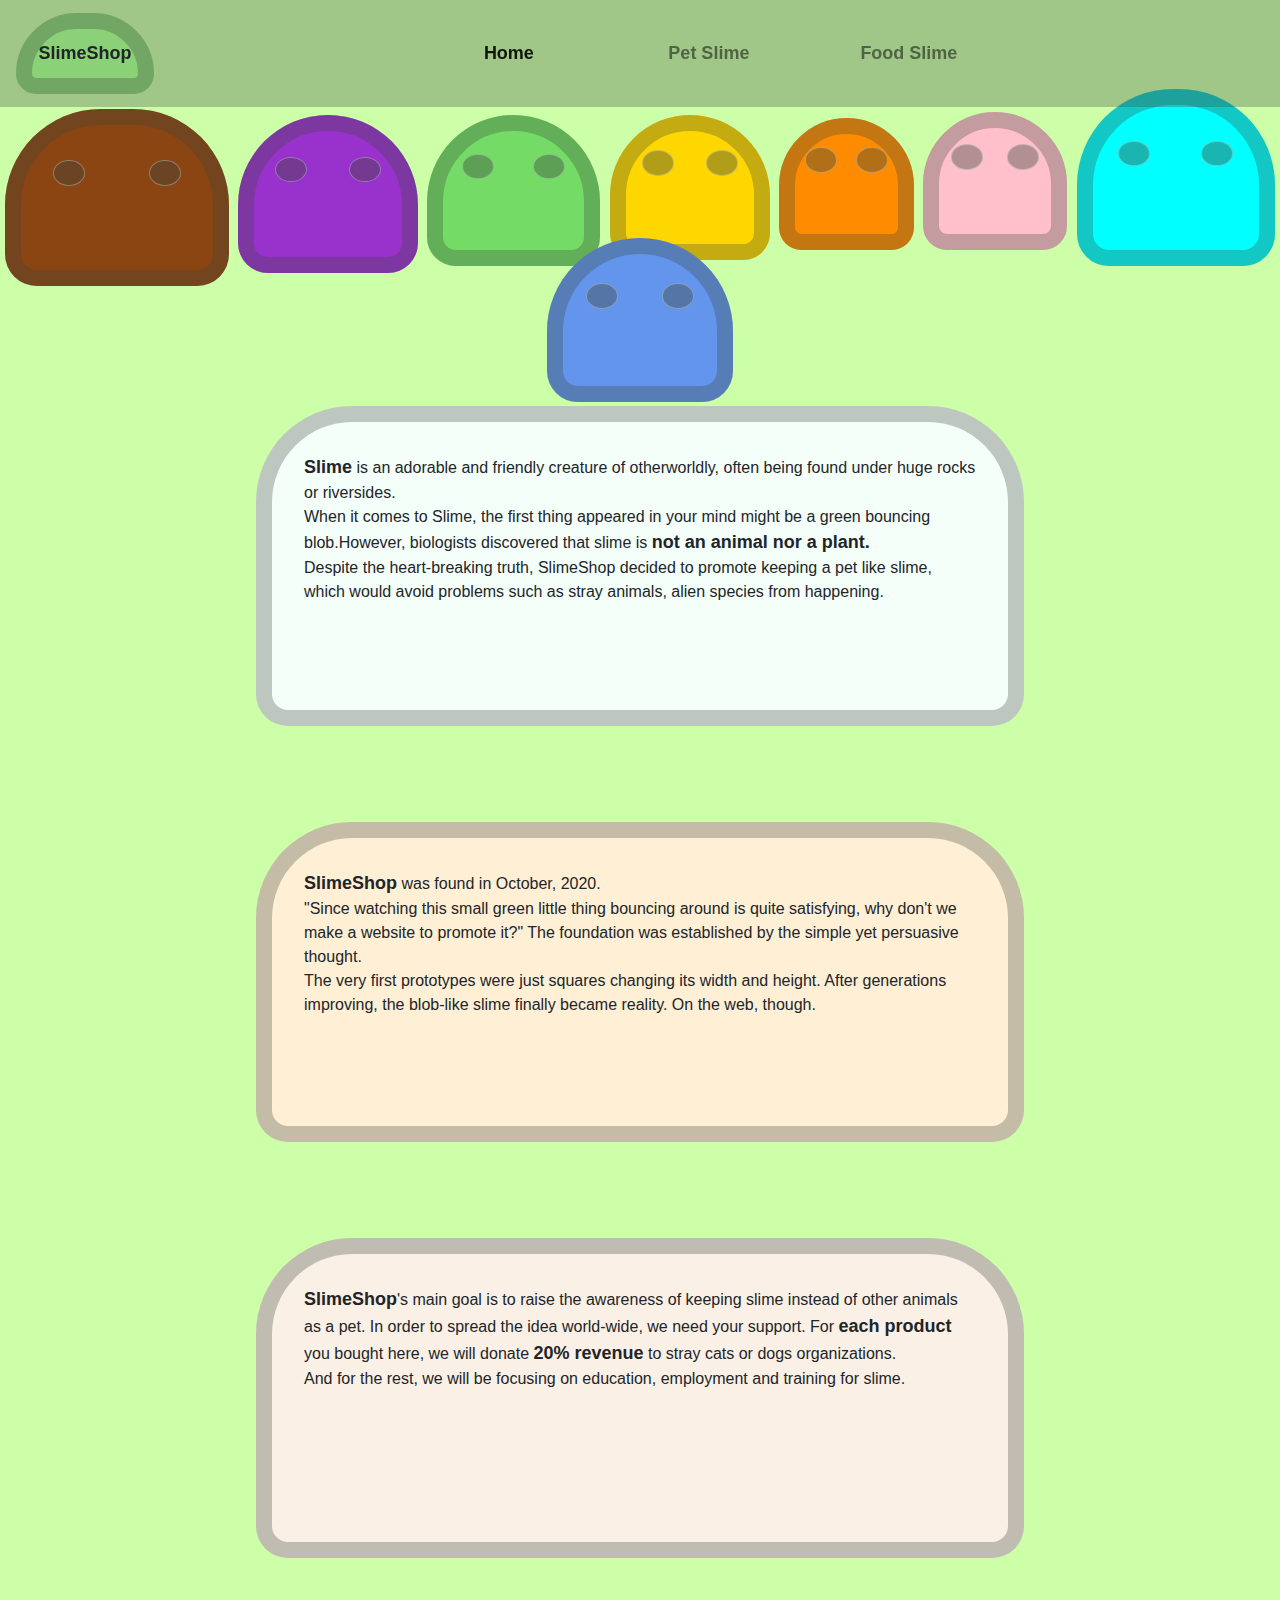
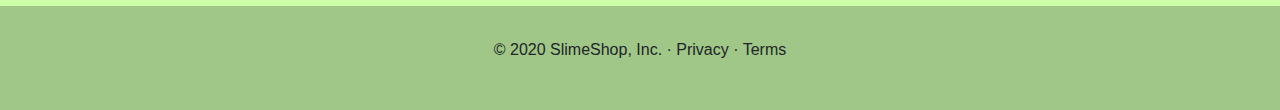
<file: index.html>
<!DOCTYPE html>
<html lang="en">
<head>
    <meta charset="UTF-8">
    <meta name="viewport" content="width=device-width, initial-scale=1.0">
    <title>Slime Shop</title>
    <link href="css/bootstrap.min.css" rel="stylesheet">
    <link href="css/slimeshop.css" rel="stylesheet">
</head>
<body>
    <header>
        <nav class="navbar navbar-expand-md navbar-light fixed-top">
            <p class="navbar-brand mr-auto mt-auto mb-auto"><div style="padding:2rem 0;" class="slimecollapse"><a href="" class="slime" style="background-color:hsla(113, 62%, 63%, 0.5);padding:1rem 0.4rem;"><strong>SlimeShop</strong></a></div></p>
            <button class="navbar-toggler ml-auto" type="button" data-toggle="collapse" data-target="#navbarCollapse" aria-controls="navbarCollapse" aria-expanded="false" aria-label="Toggle navigation">
                <span class="navbar-toggler-icon"></span>
            </button>
            <div class="collapse navbar-collapse" id="navbarCollapse">
                <ul class="navbar-nav m-auto">
                <li class="nav-item active">
                <a class="nav-link" href="#"><strong>Home</strong><span class="sr-only">(current)</span></a>
                </li>
                <li class="nav-item">
                <a class="nav-link" href="pet.html"><strong>Pet Slime</strong></a>
                </li>
                <li class="nav-item">
                <a class="nav-link" href="toy.html"><strong>Food Slime</strong></a>
                </li>
                </ul>
            </div>
        </nav>
        <nav class="navbar slimecollapse open" id="navbot" data-toggle="slimejump">
            <a href="#" class="slime" id="gototop"><strong>TOP</strong></a>
        </nav>
    </header>
    <main>
        <div style="margin-top: 4rem; height: auto;display:flex;justify-content: space-around;flex-wrap: wrap;">
            <div style="margin:3rem auto;" class="slimecollapse" id="sh01"><div class="slimeeyes"><div class="eye"></div><div class="eye"></div></div><a href="toy.html#sh01" class="slime" style="background-color:saddlebrown;padding:4rem 6rem;"></a></div>
            <div style="margin:2.8rem auto;" class="slimecollapse" id="sh02"><div class="slimeeyes"><div class="eye"></div><div class="eye"></div></div><a href="pet.html#sh02" class="slime" style="background-color:darkorchid;padding:3.4rem 4.6rem;"></a></div>
            <div style="margin:2.6rem auto;" class="slimecollapse" id="sh03"><div class="slimeeyes"><div class="eye"></div><div class="eye"></div></div><a href="pet.html#sh03" class="slime" style="background-color:hsla(113, 62%, 63%);padding:3.2rem 4.4rem;"></a></div>
            <div style="margin:2.4rem auto;" class="slimecollapse" id="sh04"><div class="slimeeyes"><div class="eye"></div><div class="eye"></div></div><a href="toy.html#sh04" class="slime" style="background-color:gold;padding:3rem 4rem;"></a></div>
            <div style="margin:2.2rem auto;" class="slimecollapse" id="sh05"><div class="slimeeyes"><div class="eye"></div><div class="eye"></div></div><a href="pet.html#sh05" class="slime" style="background-color:darkorange;padding:2.6rem 3.2rem;"></a></div>
            <div style="margin:2rem auto;" class="slimecollapse" id="sh06"><div class="slimeeyes"><div class="eye"></div><div class="eye"></div></div><a href="toy.html#sh06" class="slime" style="background-color:pink;padding:2.8rem 3.5rem;"></a></div>
            <div style="margin:1.8rem auto;" class="slimecollapse" id="sh07"><div class="slimeeyes"><div class="eye"></div><div class="eye"></div></div><a href="pet.html#sh07" class="slime" style="background-color:cyan;padding:4rem 5.2rem;"></a></div>
            <div style="margin:1.6rem auto;" class="slimecollapse" id="sh08"><div class="slimeeyes"><div class="eye"></div><div class="eye"></div></div><a href="toy.html#sh08" class="slime" style="background-color:cornflowerblue;padding:3.6rem 4.8rem;"></a></div>
        </div>
        <div style="padding:3rem 0;margin:0 20%;" class="largeslime"><p class="slime" style="background-color:mintcream;overflow-wrap: break-word;min-height:20rem;padding:2rem;margin:auto;min-width:12rem">
            <strong>Slime</strong> is an adorable and friendly creature of otherworldly, often being found under huge rocks or riversides.
            <br>When it comes to Slime, the first thing appeared in your mind might be a green bouncing blob.However, biologists
            discovered that slime is <strong>not an animal nor a plant.</strong><br>Despite the heart-breaking truth, SlimeShop decided to
            promote keeping a pet like slime, which would avoid problems such as stray animals, alien species from happening.
        </p></div>
        <div style="padding:3rem 0;margin:0 20%;" class="largeslime"><p class="slime" style="background-color:papayawhip;overflow-wrap: break-word;min-height:20rem;padding:2rem;margin:auto;min-width:12rem">
            <strong>SlimeShop</strong> was found in October, 2020.<br>"Since watching this small green little thing bouncing around is quite satisfying, why don't we make a website to promote it?" The foundation 
        was established by the simple yet persuasive thought.<br>The very first prototypes were just squares changing its width and height. After generations improving, the blob-like slime finally became reality. 
        On the web, though.</p></div>
        <div style="padding:3rem 0;margin:0 20%;" class="largeslime"><p class="slime" style="background-color:linen;overflow-wrap: break-word;min-height:20rem;padding:2rem;margin:auto;min-width:12rem">
            <strong>SlimeShop</strong>'s main goal is to raise the awareness of keeping slime instead of other animals as a pet. In order to spread the idea world-wide, we need your support. For <strong>each product</strong>
             you bought here, we will donate <strong>20% revenue</strong> to stray cats or dogs organizations.<br>And for the rest, we will be focusing on education, employment and training for slime.
            </p></div>
    <footer>
        <p>&copy; 2020 SlimeShop, Inc. &middot; <a href="https://www.privacypolicygenerator.info/live.php?token=FMVU3A3m4UJiLpLwgwnunF8z6PzSP3wt">Privacy</a> &middot; <a href="https://www.termsofusegenerator.net/live.php?token=YHaHh9VlKTRIsr5dvBnafyiRYHM0cQMh">Terms</a></p>
    </footer>
    </main>    
</body>
<script src="https://code.jquery.com/jquery-3.5.1.slim.min.js" integrity="sha384-DfXdz2htPH0lsSSs5nCTpuj/zy4C+OGpamoFVy38MVBnE+IbbVYUew+OrCXaRkfj" crossorigin="anonymous"></script>
<script src="js/bootstrap.bundle.min.js"></script>
<script src="js/slimeshop.js"></script>
</html>
</file>
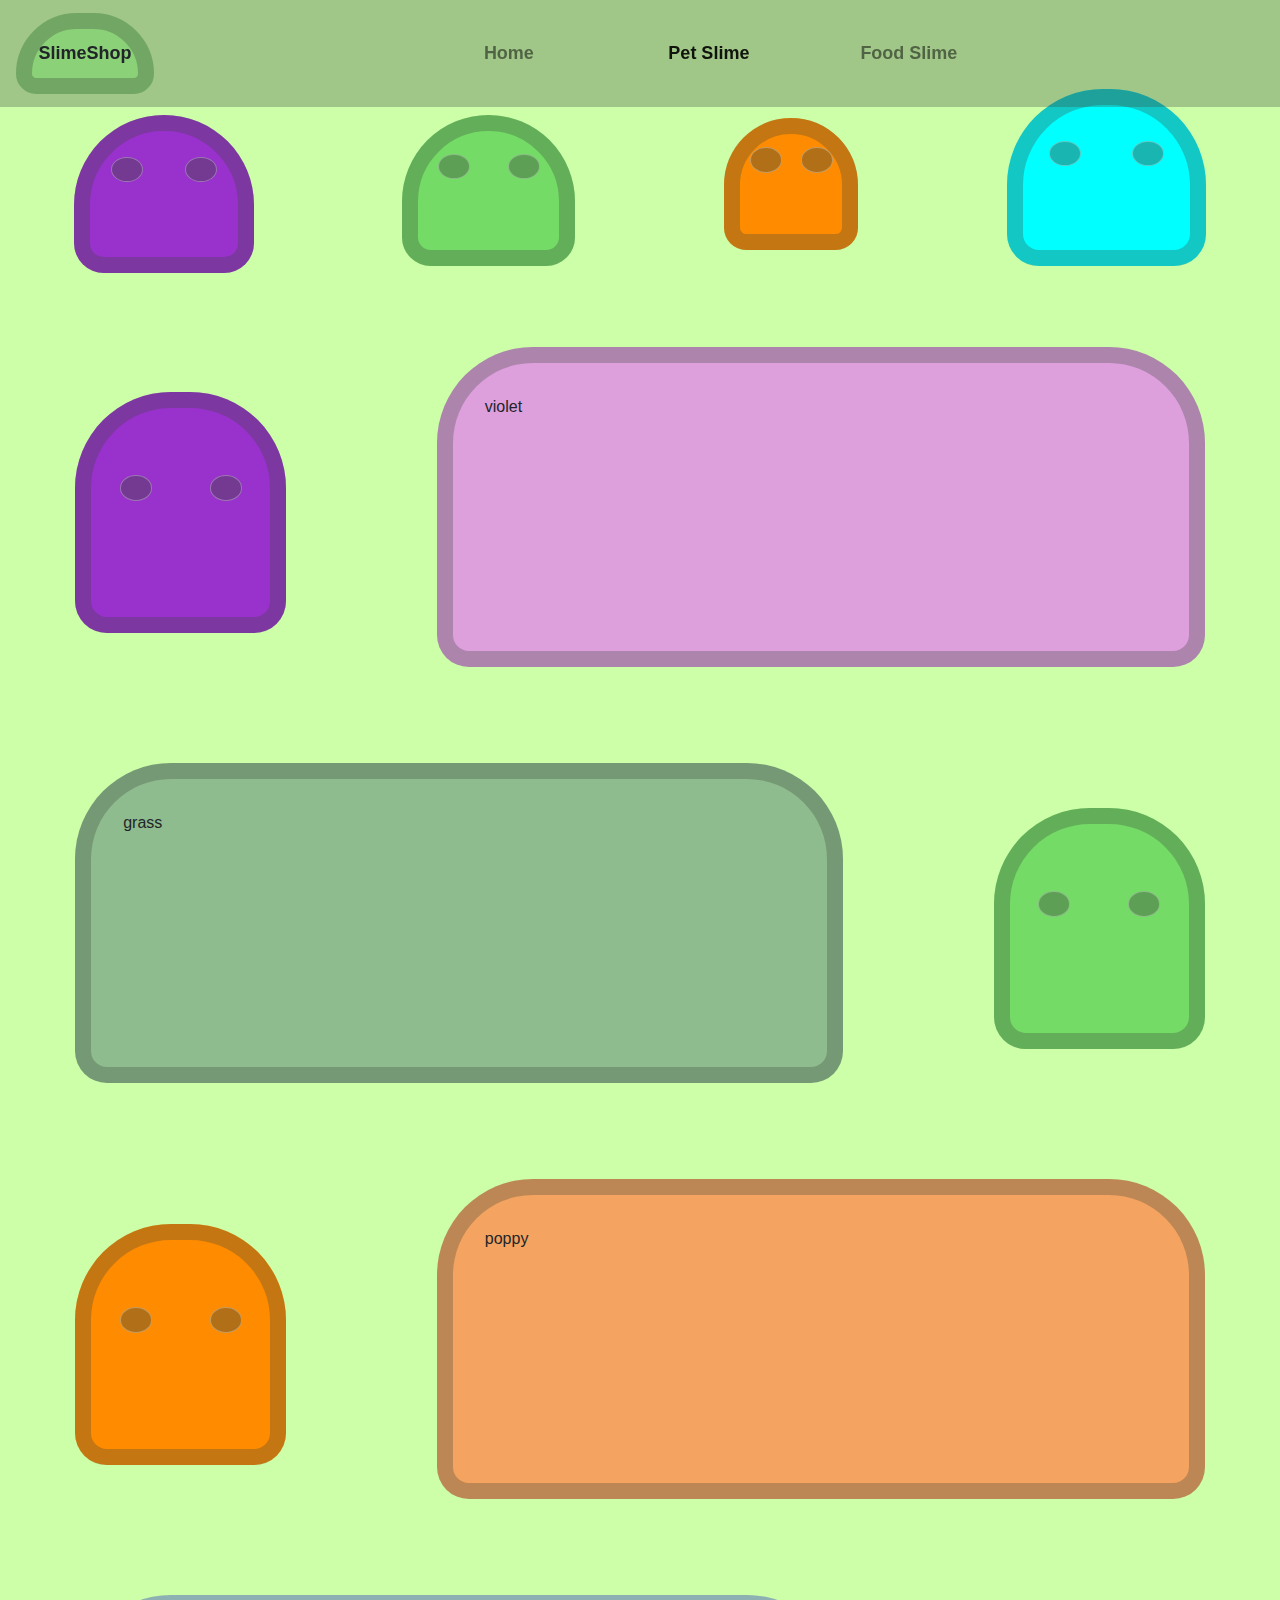
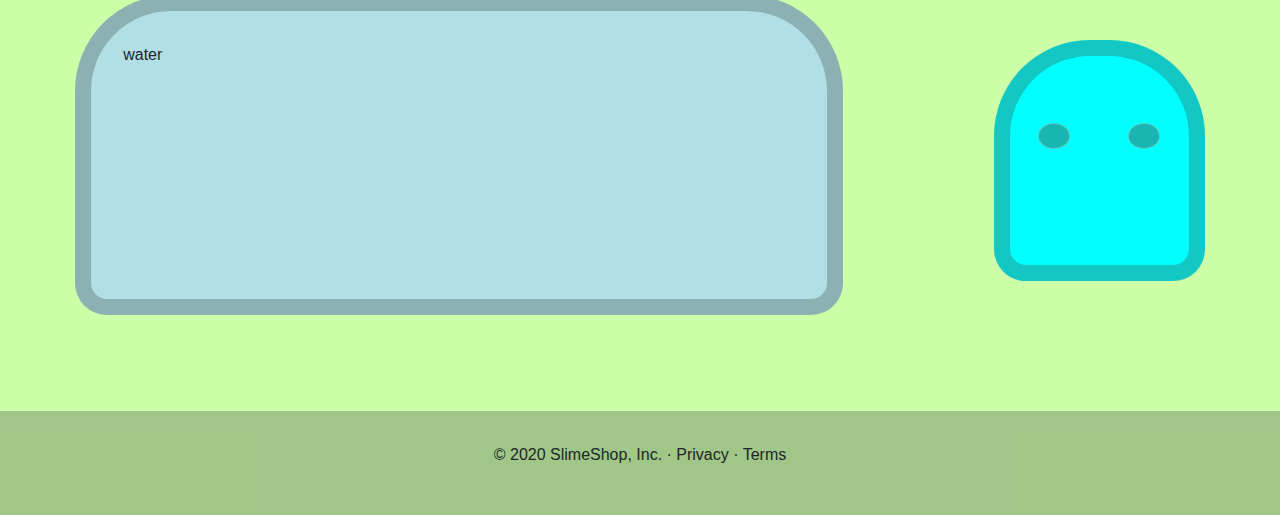
<file: pet.html>
<!DOCTYPE html>
<html lang="en">
<head>
    <meta charset="UTF-8">
    <meta name="viewport" content="width=device-width, initial-scale=1.0">
    <title>Pet Slime</title>
    <link href="css/bootstrap.min.css" rel="stylesheet">
    <link href="css/slimeshop.css" rel="stylesheet">
</head>
<body>
    <header>
        <nav class="navbar navbar-expand-md navbar-light fixed-top">
            <p class="navbar-brand mr-auto mt-auto mb-auto"><div style="padding:2rem 0;" class="slimecollapse"><a href="index.html" class="slime" style="background-color:hsla(113, 62%, 63%, 0.5);padding:1rem 0.4rem;"><strong>SlimeShop</strong></a></div></p>
            <button class="navbar-toggler ml-auto" type="button" data-toggle="collapse" data-target="#navbarCollapse" aria-controls="navbarCollapse" aria-expanded="false" aria-label="Toggle navigation">
                <span class="navbar-toggler-icon"></span>
            </button>
            <div class="collapse navbar-collapse" id="navbarCollapse">
                <ul class="navbar-nav m-auto">
                <li class="nav-item">
                <a class="nav-link" href="index.html"><strong>Home</strong></a>
                </li>
                <li class="nav-item active">
                <a class="nav-link" href="#"><strong>Pet Slime</strong><span class="sr-only">(current)</span></a>
                </li>
                <li class="nav-item">
                <a class="nav-link" href="toy.html"><strong>Food Slime</strong></a>
                </li>
                </ul>
            </div>
        </nav>
        <nav class="navbar slimecollapse open" id="navbot" data-toggle="slimejump">
            <a href="#" class="slime" id="gototop"><strong>TOP</strong></a>
        </nav>
    </header>
    <main>
        <div style="margin-top: 4rem; height: auto;display:flex;justify-content: space-around;flex-wrap: wrap;">
            <div style="margin:2.8rem auto;" class="slimecollapse" id="sh02"><div class="slimeeyes"><div class="eye"></div><div class="eye"></div></div><a href="#sh02" class="slime" style="background-color:darkorchid;padding:3.4rem 4.6rem;"></a></div>
            <div style="margin:2.6rem auto;" class="slimecollapse" id="sh03"><div class="slimeeyes"><div class="eye"></div><div class="eye"></div></div><a href="#sh03" class="slime" style="background-color:hsla(113, 62%, 63%);padding:3.2rem 4.4rem;"></a></div>
            <div style="margin:2.2rem auto;" class="slimecollapse" id="sh05"><div class="slimeeyes"><div class="eye"></div><div class="eye"></div></div><a href="#sh05" class="slime" style="background-color:darkorange;padding:2.6rem 3.2rem;"></a></div>
            <div style="margin:1.8rem auto;" class="slimecollapse" id="sh07"><div class="slimeeyes"><div class="eye"></div><div class="eye"></div></div><a href="#sh07" class="slime" style="background-color:cyan;padding:4rem 5.2rem;"></a></div>
        </div>
        <div class="flexblob">
            <div style="margin:8rem auto;" class="slimecollapse" id="sd02"><div class="slimeeyes"><div class="eye"></div><div class="eye"></div></div><a href="#sh02" class="slime" style="background-color:darkorchid;padding:6rem 5.6rem;"></a></div>
            <div style="margin:auto;width:60%;" class="largeslime">
                <p class="slime" style="background-color:plum;overflow-wrap: break-word;min-height:20rem;padding:2rem;margin:auto;min-width:12rem;">violet</p>
            </div>
        </div>
        <div class="flexblob" style="flex-direction:row-reverse">
            <div style="margin:8rem auto;" class="slimecollapse" id="sd03"><div class="slimeeyes"><div class="eye"></div><div class="eye"></div></div><a href="#sh03" class="slime" style="background-color:hsla(113, 62%, 63%);padding:6rem 5.6rem;"></a></div>
            <div style="margin:auto;width:60%;" class="largeslime">
                <p class="slime" style="background-color:darkseagreen;overflow-wrap: break-word;min-height:20rem;padding:2rem;margin:auto;min-width:12rem">grass</p>
            </div>
        </div>
        <div class="flexblob">
            <div style="margin:8rem auto;" class="slimecollapse" id="sd05"><div class="slimeeyes"><div class="eye"></div><div class="eye"></div></div><a href="#sh05" class="slime" style="background-color:darkorange;padding:6rem 5.6rem;"></a></div>
            <div style="margin:auto;width:60%;" class="largeslime">
                <p class="slime" style="background-color:sandybrown;overflow-wrap: break-word;min-height:20rem;padding:2rem;margin:auto;min-width:12rem">poppy</p>
            </div>
        </div>
        <div class="flexblob" style="flex-direction:row-reverse">
            <div style="margin:8rem auto;" class="slimecollapse" id="sd07"><div class="slimeeyes"><div class="eye"></div><div class="eye"></div></div><a href="#sh07" class="slime" style="background-color:cyan;padding:6rem 5.6rem;"></a></div>
            <div style="margin:auto;width:60%;" class="largeslime">
                <p class="slime" style="background-color:powderblue;overflow-wrap: break-word;min-height:20rem;padding:2rem;margin:auto;min-width:12rem">water</p>
            </div>
        </div>
    <footer>
        <p>&copy; 2020 SlimeShop, Inc. &middot; <a href="https://www.privacypolicygenerator.info/live.php?token=FMVU3A3m4UJiLpLwgwnunF8z6PzSP3wt">Privacy</a> &middot; <a href="https://www.termsofusegenerator.net/live.php?token=YHaHh9VlKTRIsr5dvBnafyiRYHM0cQMh">Terms</a></p>
    </footer>
    </main>    
</body>
<script src="https://code.jquery.com/jquery-3.5.1.slim.min.js" integrity="sha384-DfXdz2htPH0lsSSs5nCTpuj/zy4C+OGpamoFVy38MVBnE+IbbVYUew+OrCXaRkfj" crossorigin="anonymous"></script>
<script src="js/bootstrap.bundle.min.js"></script>
<script src="js/slimeshop.js"></script>
</html>
</file>
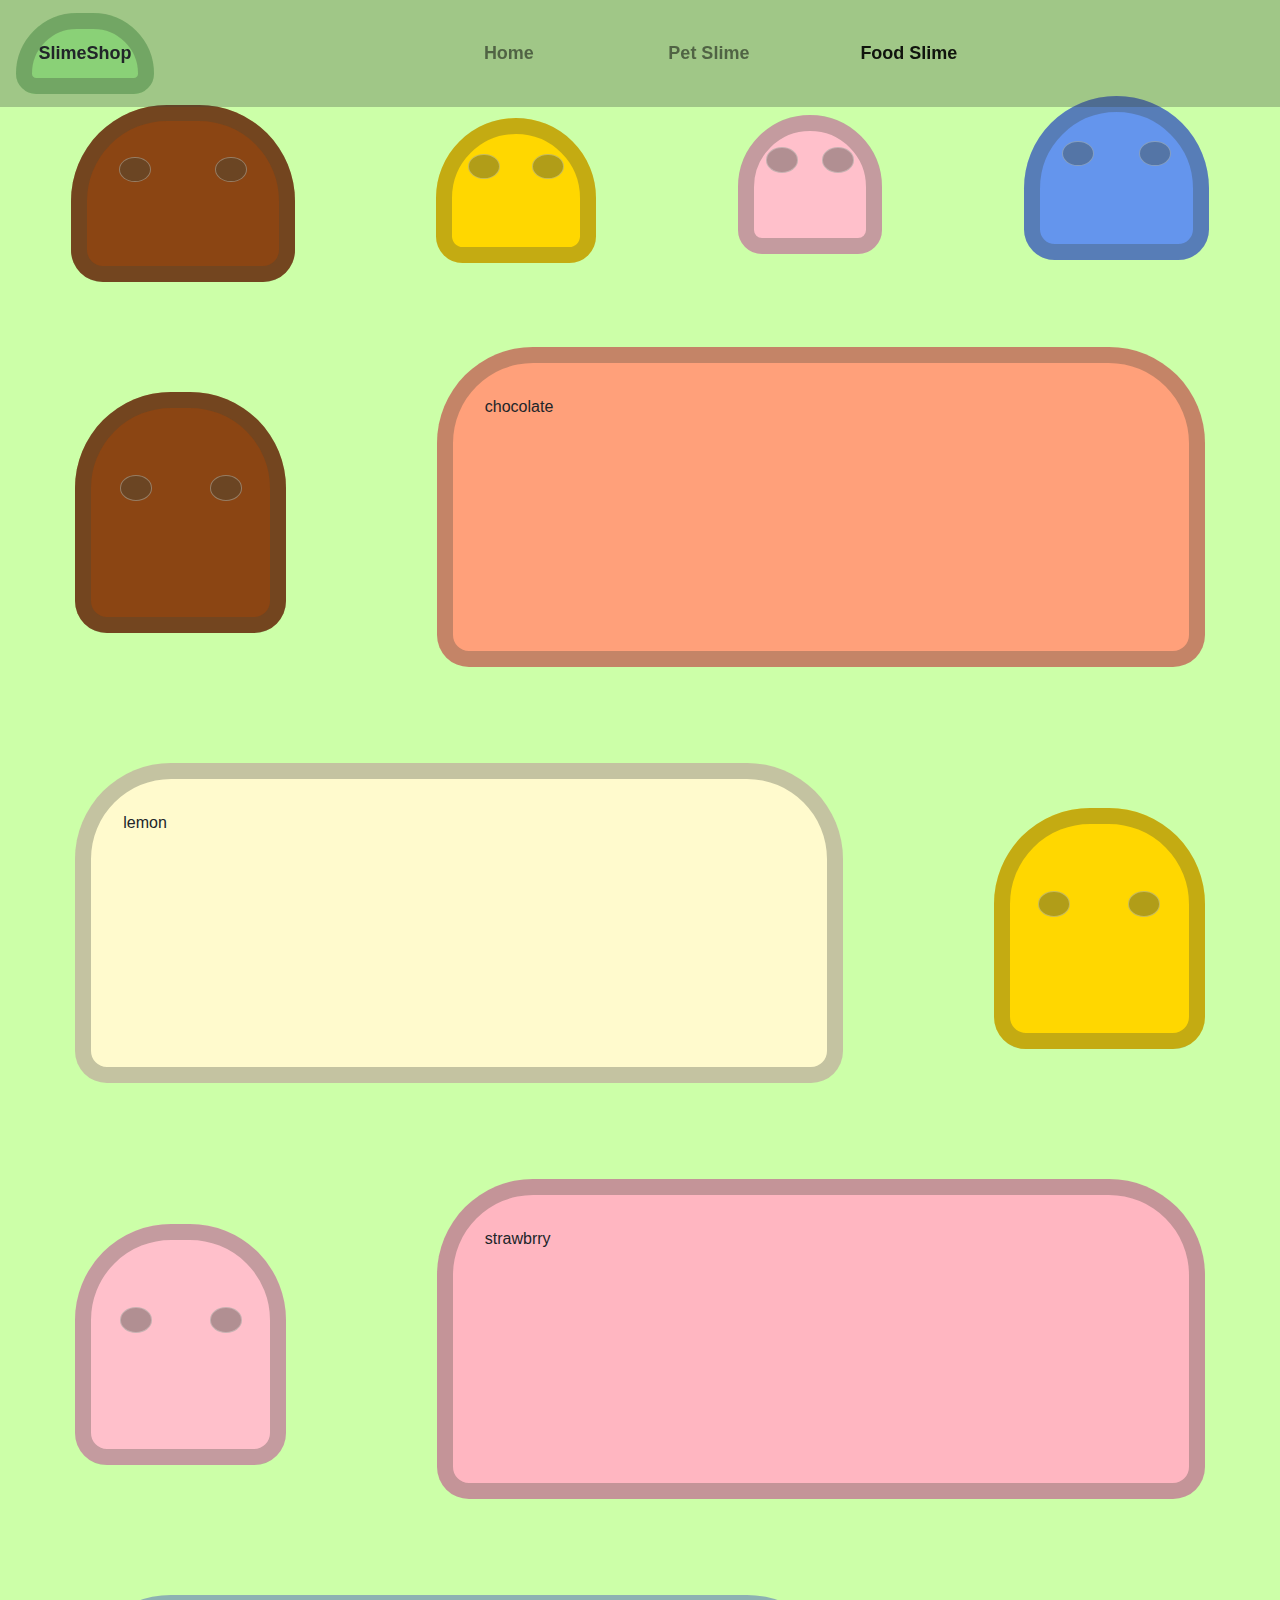
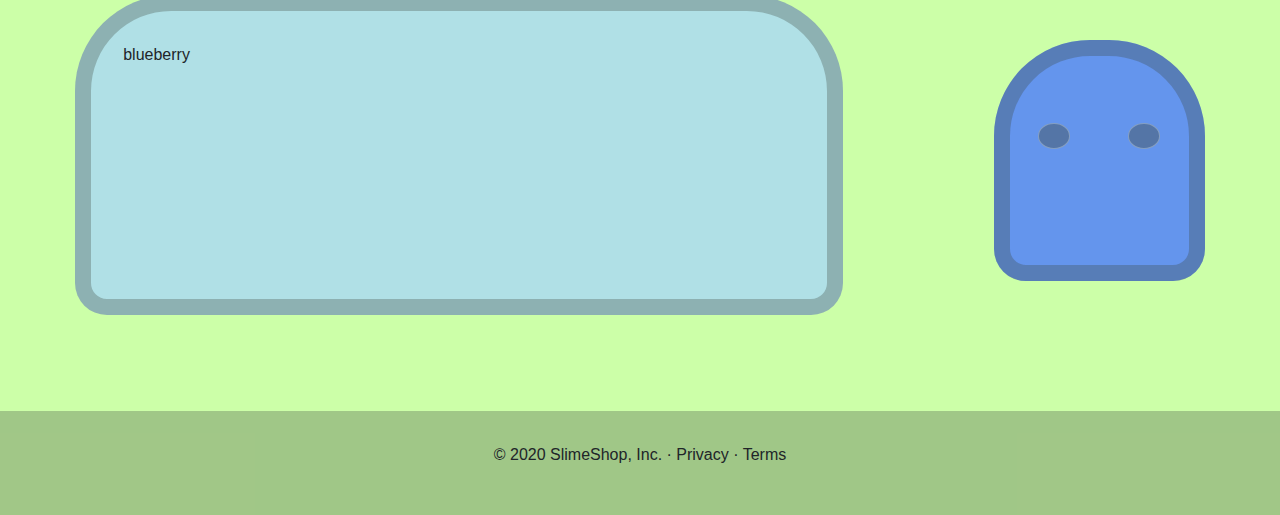
<file: toy.html>
<!DOCTYPE html>
<html lang="en">
<head>
    <meta charset="UTF-8">
    <meta name="viewport" content="width=device-width, initial-scale=1.0">
    <title>Pet Slime</title>
    <link href="css/bootstrap.min.css" rel="stylesheet">
    <link href="css/slimeshop.css" rel="stylesheet">
</head>
<body>
    <header>
        <nav class="navbar navbar-expand-md navbar-light fixed-top">
            <p class="navbar-brand mr-auto mt-auto mb-auto"><div style="padding:2rem 0;" class="slimecollapse"><a href="index.html" class="slime" style="background-color:hsla(113, 62%, 63%, 0.5);padding:1rem 0.4rem;"><strong>SlimeShop</strong></a></div></p>
            <button class="navbar-toggler ml-auto" type="button" data-toggle="collapse" data-target="#navbarCollapse" aria-controls="navbarCollapse" aria-expanded="false" aria-label="Toggle navigation">
                <span class="navbar-toggler-icon"></span>
            </button>
            <div class="collapse navbar-collapse" id="navbarCollapse">
                <ul class="navbar-nav m-auto">
                <li class="nav-item">
                <a class="nav-link" href="index.html"><strong>Home</strong></a>
                </li>
                <li class="nav-item">
                <a class="nav-link" href="pet.html"><strong>Pet Slime</strong></a>
                </li>
                <li class="nav-item active">
                <a class="nav-link" href="#"><strong>Food Slime</strong><span class="sr-only">(current)</span></a>
                </li>
                </ul>
            </div>
        </nav>
        <nav class="navbar slimecollapse open" id="navbot" data-toggle="slimejump">
            <a href="#" class="slime" id="gototop"><strong>TOP</strong></a>
        </nav>
    </header>
    <main>
        <div style="margin-top: 4rem; height: auto;display:flex;justify-content: space-around;flex-wrap: wrap;">
            <div style="margin:2.8rem auto;" class="slimecollapse" id="sh01"><div class="slimeeyes"><div class="eye"></div><div class="eye"></div></div><a href="#sh01" class="slime" style="background-color:saddlebrown;padding:4rem 6rem;"></a></div>
            <div style="margin:2.6rem auto;" class="slimecollapse" id="sh04"><div class="slimeeyes"><div class="eye"></div><div class="eye"></div></div><a href="#sh04" class="slime" style="background-color:gold;padding:3rem 4rem;"></a></div>
            <div style="margin:2.2rem auto;" class="slimecollapse" id="sh06"><div class="slimeeyes"><div class="eye"></div><div class="eye"></div></div><a href="#sh06" class="slime" style="background-color:pink;padding:2.8rem 3.5rem;"></a></div>
            <div style="margin:1.8rem auto;" class="slimecollapse" id="sh08"><div class="slimeeyes"><div class="eye"></div><div class="eye"></div></div><a href="#sh08" class="slime" style="background-color:cornflowerblue;padding:3.6rem 4.8rem;"></a></div>
        </div>
        <div class="flexblob">
            <div style="margin:8rem auto;" class="slimecollapse" id="sh01"><div class="slimeeyes"><div class="eye"></div><div class="eye"></div></div><a href="#sh01" class="slime" style="background-color:saddlebrown;padding:6rem 5.6rem;"></a></div>
            <div style="margin:auto;width:60%;" class="largeslime">
                <p class="slime" style="background-color:lightsalmon;overflow-wrap: break-word;min-height:20rem;padding:2rem;margin:auto;min-width:12rem;">chocolate</p>
            </div>
        </div>
        <div class="flexblob" style="flex-direction:row-reverse">
            <div style="margin:8rem auto;" class="slimecollapse" id="sh04"><div class="slimeeyes"><div class="eye"></div><div class="eye"></div></div><a href="#sh04" class="slime" style="background-color:gold;padding:6rem 5.6rem;"></a></div>
            <div style="margin:auto;width:60%;" class="largeslime">
                <p class="slime" style="background-color:lemonchiffon;overflow-wrap: break-word;min-height:20rem;padding:2rem;margin:auto;min-width:12rem">lemon</p>
            </div>
        </div>
        <div class="flexblob">
            <div style="margin:8rem auto;" class="slimecollapse" id="sh06"><div class="slimeeyes"><div class="eye"></div><div class="eye"></div></div><a href="#sh06" class="slime" style="background-color:pink;padding:6rem 5.6rem;"></a></div>
            <div style="margin:auto;width:60%;" class="largeslime">
                <p class="slime" style="background-color:lightpink;overflow-wrap: break-word;min-height:20rem;padding:2rem;margin:auto;min-width:12rem">strawbrry</p>
            </div>
        </div>
        <div class="flexblob" style="flex-direction:row-reverse">
            <div style="margin:8rem auto;" class="slimecollapse" id="sh08"><div class="slimeeyes"><div class="eye"></div><div class="eye"></div></div><a href="#sh08" class="slime" style="background-color:cornflowerblue;padding:6rem 5.6rem;"></a></div>
            <div style="margin:auto;width:60%;" class="largeslime">
                <p class="slime" style="background-color:powderblue;overflow-wrap: break-word;min-height:20rem;padding:2rem;margin:auto;min-width:12rem">blueberry</p>
            </div>
        </div>
    <footer>
        <p>&copy; 2020 SlimeShop, Inc. &middot; <a href="https://www.privacypolicygenerator.info/live.php?token=FMVU3A3m4UJiLpLwgwnunF8z6PzSP3wt">Privacy</a> &middot; <a href="https://www.termsofusegenerator.net/live.php?token=YHaHh9VlKTRIsr5dvBnafyiRYHM0cQMh">Terms</a></p>
    </footer>
    </main>    
</body>
<script src="https://code.jquery.com/jquery-3.5.1.slim.min.js" integrity="sha384-DfXdz2htPH0lsSSs5nCTpuj/zy4C+OGpamoFVy38MVBnE+IbbVYUew+OrCXaRkfj" crossorigin="anonymous"></script>
<script src="js/bootstrap.bundle.min.js"></script>
<script src="js/slimeshop.js"></script>
</html>
</file>
<file: css/slimeshop.css>
a, a:hover, a:focus, a:active {
    color: inherit;
    text-decoration: none; 
    background-color: none;
}
main{
    padding-top: 3rem;
    background-color:#ccffa8;
}
nav,footer{
    background-color:hsla(114, 8%, 25%, 0.3);
}
footer{
    padding:2rem;
    text-align: center;
}
ul li{
    text-align:center;
    margin:auto;
    width: 200px;
}
strong{
    font-size: large;
}
.slime{
    border: 1rem solid;
    border-color: hsla(114, 8%, 25%,0.3);
    border-radius:6rem 6rem 2rem 2rem ;
}
.eye{
    position: relative;
    width: 2rem;
    height: 1.6rem;
    background: hsla(114, 8%, 25%, 0.4);
    border-radius: 50%;
    border: 1rem solid;
    border-color:hsla(140, 100%, 99%, 0.3); 
    border-width: 0.1rem;
}
#navbot{
    padding:0;
    background-color: rgb(0,0,0,0);
    position:fixed;
    bottom:2.5rem;
    right:2.5rem;
    z-index:1030;
}
#gototop{
    background-color:hsla(113, 62%, 63%, 0.5);
    padding:1.5rem 2rem;
}
.slimeeyes{
    padding-left:1rem;
    padding-right:1rem;
    display:flex;
    justify-content: space-around;
}
.slimecollapse:not(:hover){
    animation-name: slimed;
    animation-duration:1s;
    animation-iteration-count:infinite;
    z-index:1;
}
.slimecollapse:hover{
    z-index: 2;
}
.largeslime:hover{
    position:relative;
    z-index:2;
}
.largeslime:not(:hover){
    animation-name: slimed2;
    animation-duration:2s;
    animation-iteration-count:infinite;
    z-index:3;
}
.slimecollapse.open{
    transform: scaleY(0);
    visibility: hidden;
    transition: visibility .3s ease-in-out, -webkit-transform .3s ease-in-out;
    transition: transform .3s ease-in-out, visibility .3s ease-in-out;
    transition: transform .3s ease-in-out, visibility .3s ease-in-out, -webkit-transform .3s ease-in-out;
}
.flexblob{
    margin: 6rem auto;
    display:flex;
    flex-wrap: wrap;
}
@keyframes slimed {
    0%   {transform:scale(1,1);}
    25%  {transform:scale(0.8,1);}
    75%  {transform:scale(1,0.8);}
    100% {transform:scale(1,1);}
}
@keyframes slimed2 {
    0%   {transform:scale(1,1);}
    25%  {transform:scale(0.95,1);}
    75%  {transform:scale(1,0.95);}
    100% {transform:scale(1,1);}
}
#sh01:not(:hover){
    animation-delay:100ms;
}
#sh02:not(:hover){
    animation-delay:200ms;
}
#sh03:not(:hover){
    animation-delay:300ms;
}
#sh04:not(:hover){
    animation-delay:400ms;
}
#sh05:not(:hover){
    animation-delay:500ms;
}
#sh06:not(:hover){
    animation-delay:600ms;
}
#sh07:not(:hover){
    animation-delay:700ms;
}
#sh08:not(:hover){
    animation-delay:800ms;
}
</file>
